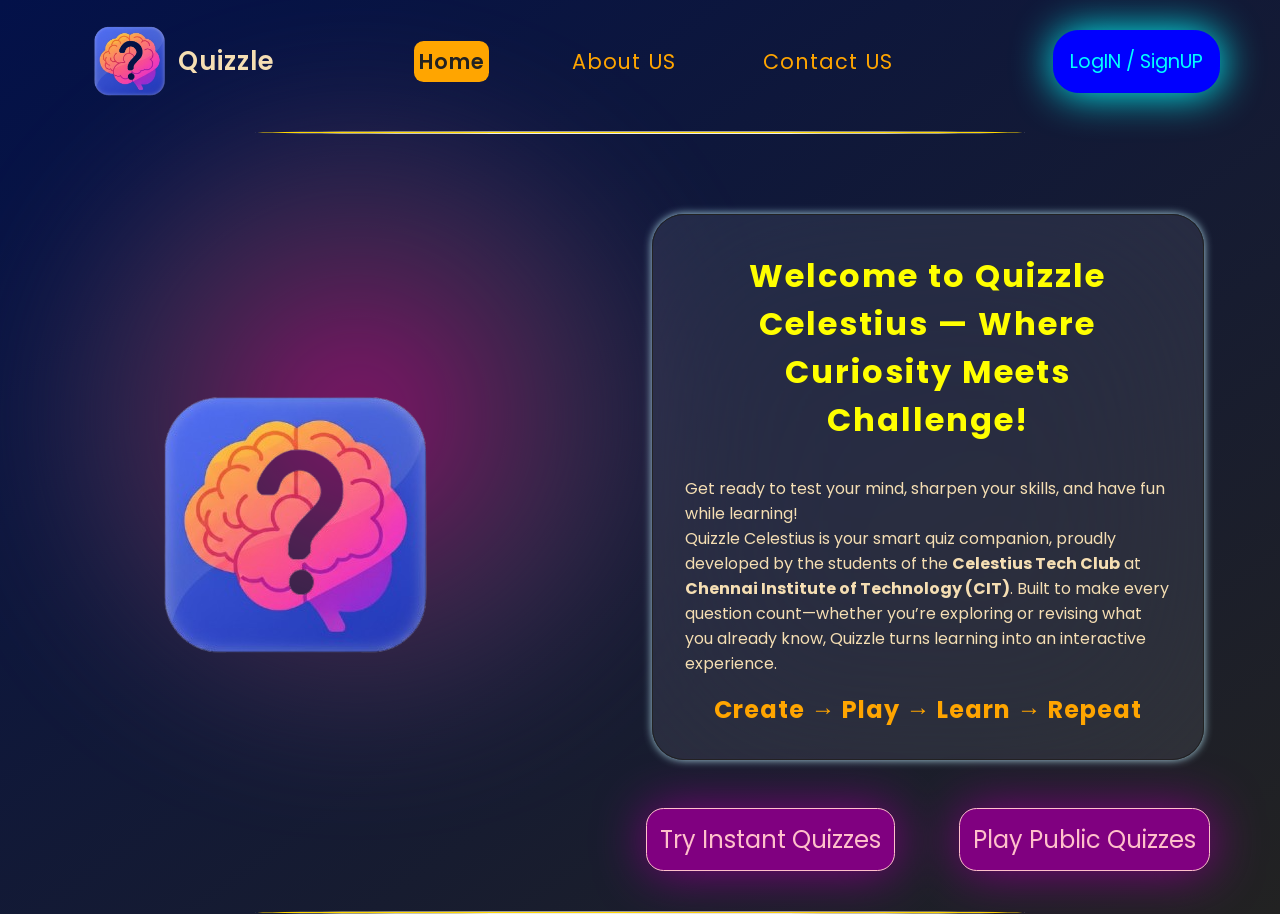
<file: index.html>
<!DOCTYPE html>
<html lang="en">
<head>
    <meta charset="UTF-8">
    <meta name="viewport" content="width=device-width, initial-scale=1.0">
    <title>Quizzle Celestius | Online Quiz Creator & Practice Platform - CIT Chennai</title>
    <meta name="description" content="Create, play, and share interactive quizzes with Quizzle Celestius. Test your skills in HTML, CSS, JavaScript, and Python. Developed by Chennai Institute of Technology (CIT) Celestius Tech Club.">
    <meta name="keywords" content="Quizzle, Quizzle Celestius, Quizzle CIT, Chennai Institute of Technology, Celestius Tech Club, online quiz creator, play quizzes, HTML CSS JS practice">
    <meta name="robots" content="index, follow">
    <link rel="canonical" href="https://quizzle-celestius.netlify.app/index.html">
    
    <!-- Open Graph / Facebook -->
    <meta property="og:type" content="website">
    <meta property="og:url" content="https://quizzle-celestius.netlify.app/index.html">
    <meta property="og:title" content="Quizzle Celestius | Online Quiz Creator & Practice Platform - CIT Chennai">
    <meta property="og:description" content="Create, play, and share interactive quizzes with Quizzle Celestius. Test your skills in HTML, CSS, JavaScript, and Python. Developed by Chennai Institute of Technology (CIT) Celestius Tech Club.">
    <meta property="og:image" content="https://quizzle-celestius.netlify.app/Assets/Images/quizzle-logo-2-bgless.png">
    
    <!-- Twitter -->
    <meta property="twitter:card" content="summary_large_image">
    <meta property="twitter:url" content="https://quizzle-celestius.netlify.app/index.html">
    <meta property="twitter:title" content="Quizzle Celestius | Online Quiz Creator & Practice Platform - CIT Chennai">
    <meta property="twitter:description" content="Create, play, and share interactive quizzes with Quizzle Celestius. Test your skills in HTML, CSS, JavaScript, and Python. Developed by Chennai Institute of Technology (CIT) Celestius Tech Club.">
    <meta property="twitter:image" content="https://quizzle-celestius.netlify.app/Assets/Images/quizzle-logo-2-bgless.png">

    <link rel="stylesheet" href="index.css">
    <link rel="stylesheet" href="header.css">
    <link rel="icon" type="image/png" href="Assets/Images/quizzle-logo-2-bgless.png">
    <link rel="shortcut icon" type="image/png" href="Assets/Images/quizzle-logo-2-bgless.png">
    <link rel="apple-touch-icon" href="Assets/Images/quizzle-logo-2-bgless.png">

    <!-- Structured Data -->
    <script type="application/ld+json">
    {
      "@context": "https://schema.org",
      "@type": "WebSite",
      "name": "Quizzle Celestius",
      "url": "https://quizzle-celestius.netlify.app/",
      "description": "Create, play, and share interactive quizzes. Test your skills in HTML, CSS, JavaScript, and Python. Developed by Chennai Institute of Technology (CIT) Celestius Tech Club.",
      "potentialAction": {
        "@type": "SearchAction",
        "target": "https://quizzle-celestius.netlify.app/instant-quizes.html?search={search_term_string}",
        "query-input": "required name=search_term_string"
      },
      "author": {
        "@type": "Organization",
        "name": "Celestius Tech Club - Chennai Institute of Technology"
      }
    }
    </script>
</head>
<body>
    <div class="gradient-sphere circle-1"></div>
    <div class="gradient-sphere circle-2"></div>
    <header>
        <div class="logo-container">
            <a href="index.html"><img class="h-logo" src="Assets/Images/quizzle-logo-2-bgless.png" alt="Logo"></a>
            <span>Quizzle</span>
        </div>
        <div class="tab-container">
            <a href="#" class="active head-link">Home</a>
            <a href="about-us.html" class="head-link">About US</a>
            <a href="contact.html" class="head-link">Contact US</a>
        </div>
        <div class="login-container">
            <a id='dynBtn' href="login-page.html">LogIN / SignUP</a>
        </div>
    </header>
    <hr>
    <div class="top-container">
        <div class="left">
            <img src="Assets/Images/quizzle-logo-2-bgless.png" alt="logo">
        </div>
        <div class="right">
            <div class="content">
                <h1>Welcome to Quizzle Celestius — Where Curiosity Meets Challenge!</h1>
                <p>Get ready to test your mind, sharpen your skills, and have fun while learning!<br>Quizzle Celestius is your smart quiz companion, proudly developed by the students of the <strong>Celestius Tech Club</strong> at <strong>Chennai Institute of Technology (CIT)</strong>. Built to make every question count—whether you’re exploring or revising what you already know, Quizzle turns learning into an interactive experience.</p>
                <h2>Create &rarr; Play &rarr; Learn &rarr; Repeat</h2>
            </div>
            <div class="combi">
                <a class="explore-btn" href="instant-quizes.html">Try Instant Quizzes</a>
                <a class="explore-btn" href="play-quiz.html">Play Public Quizzes</a>
            </div>
        </div>
    </div>
    <hr>
    <script src="general.js"></script>
</body>
</html>
</file>
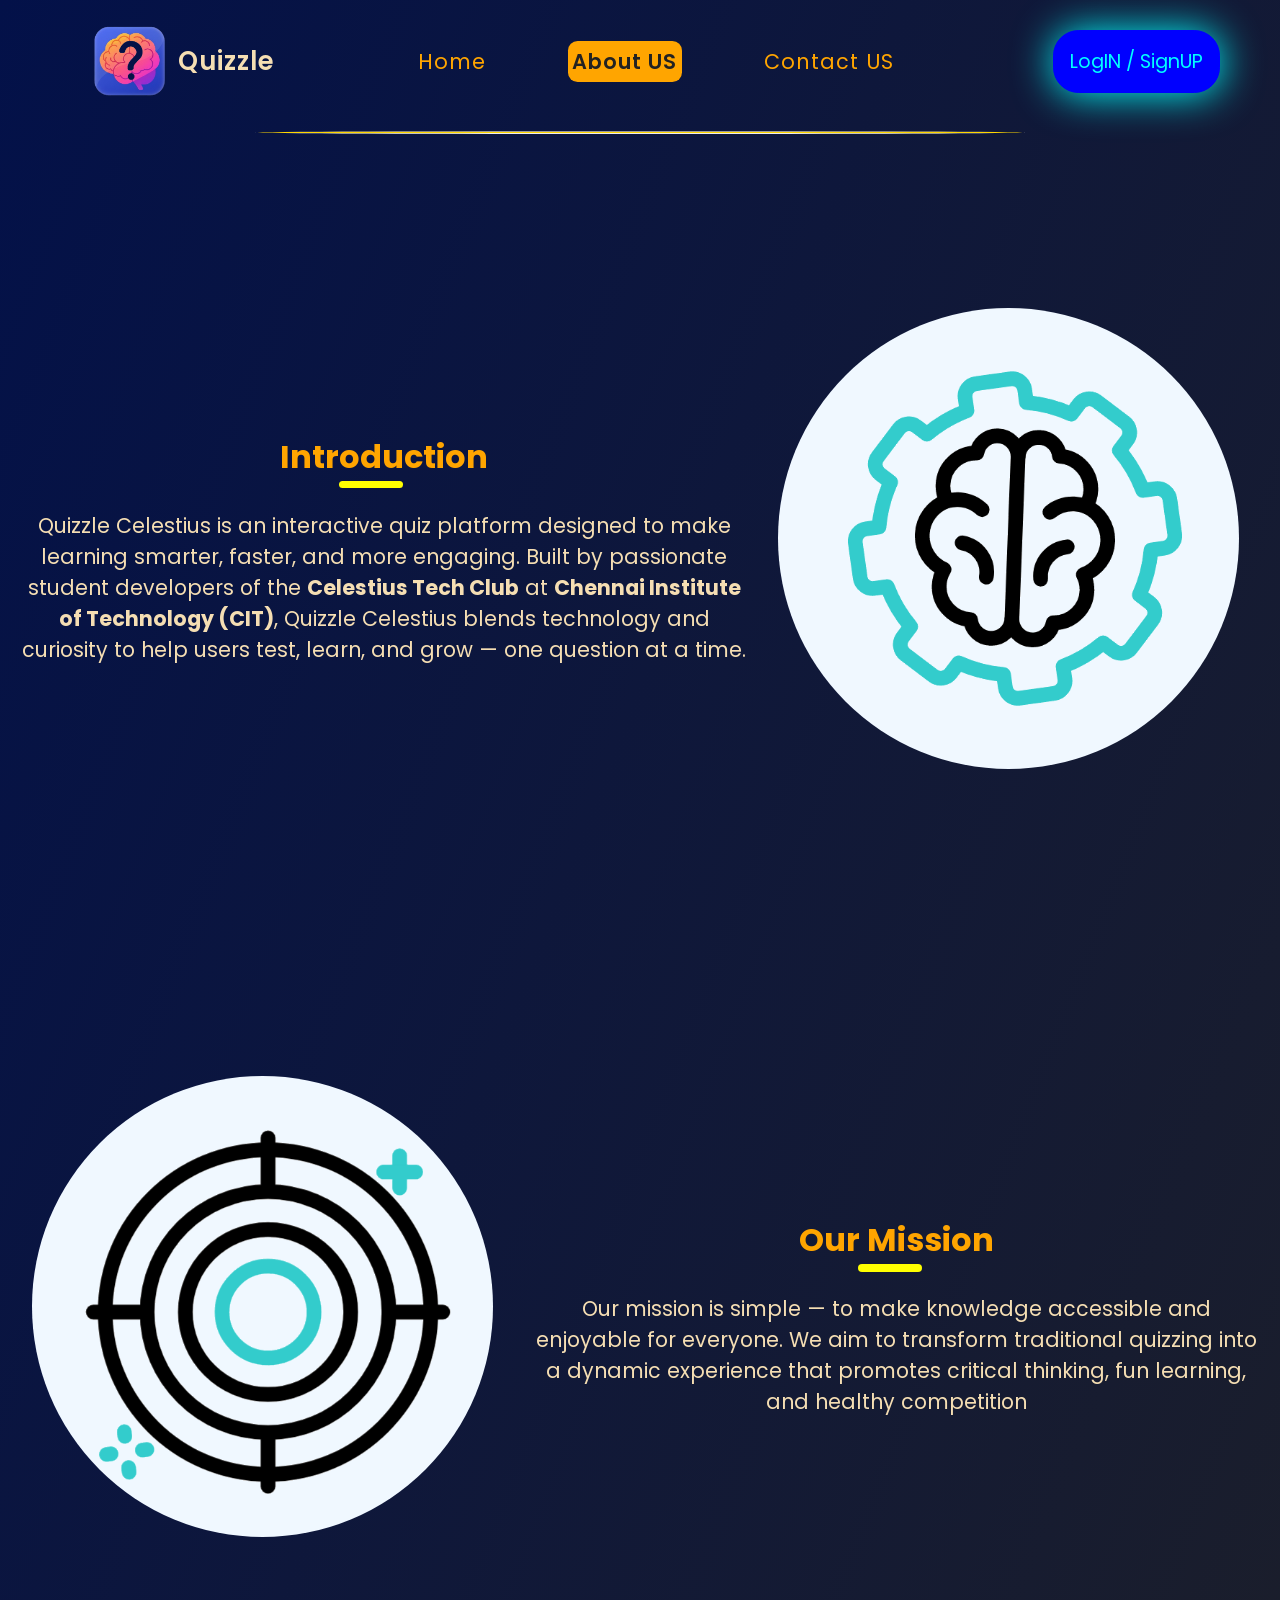
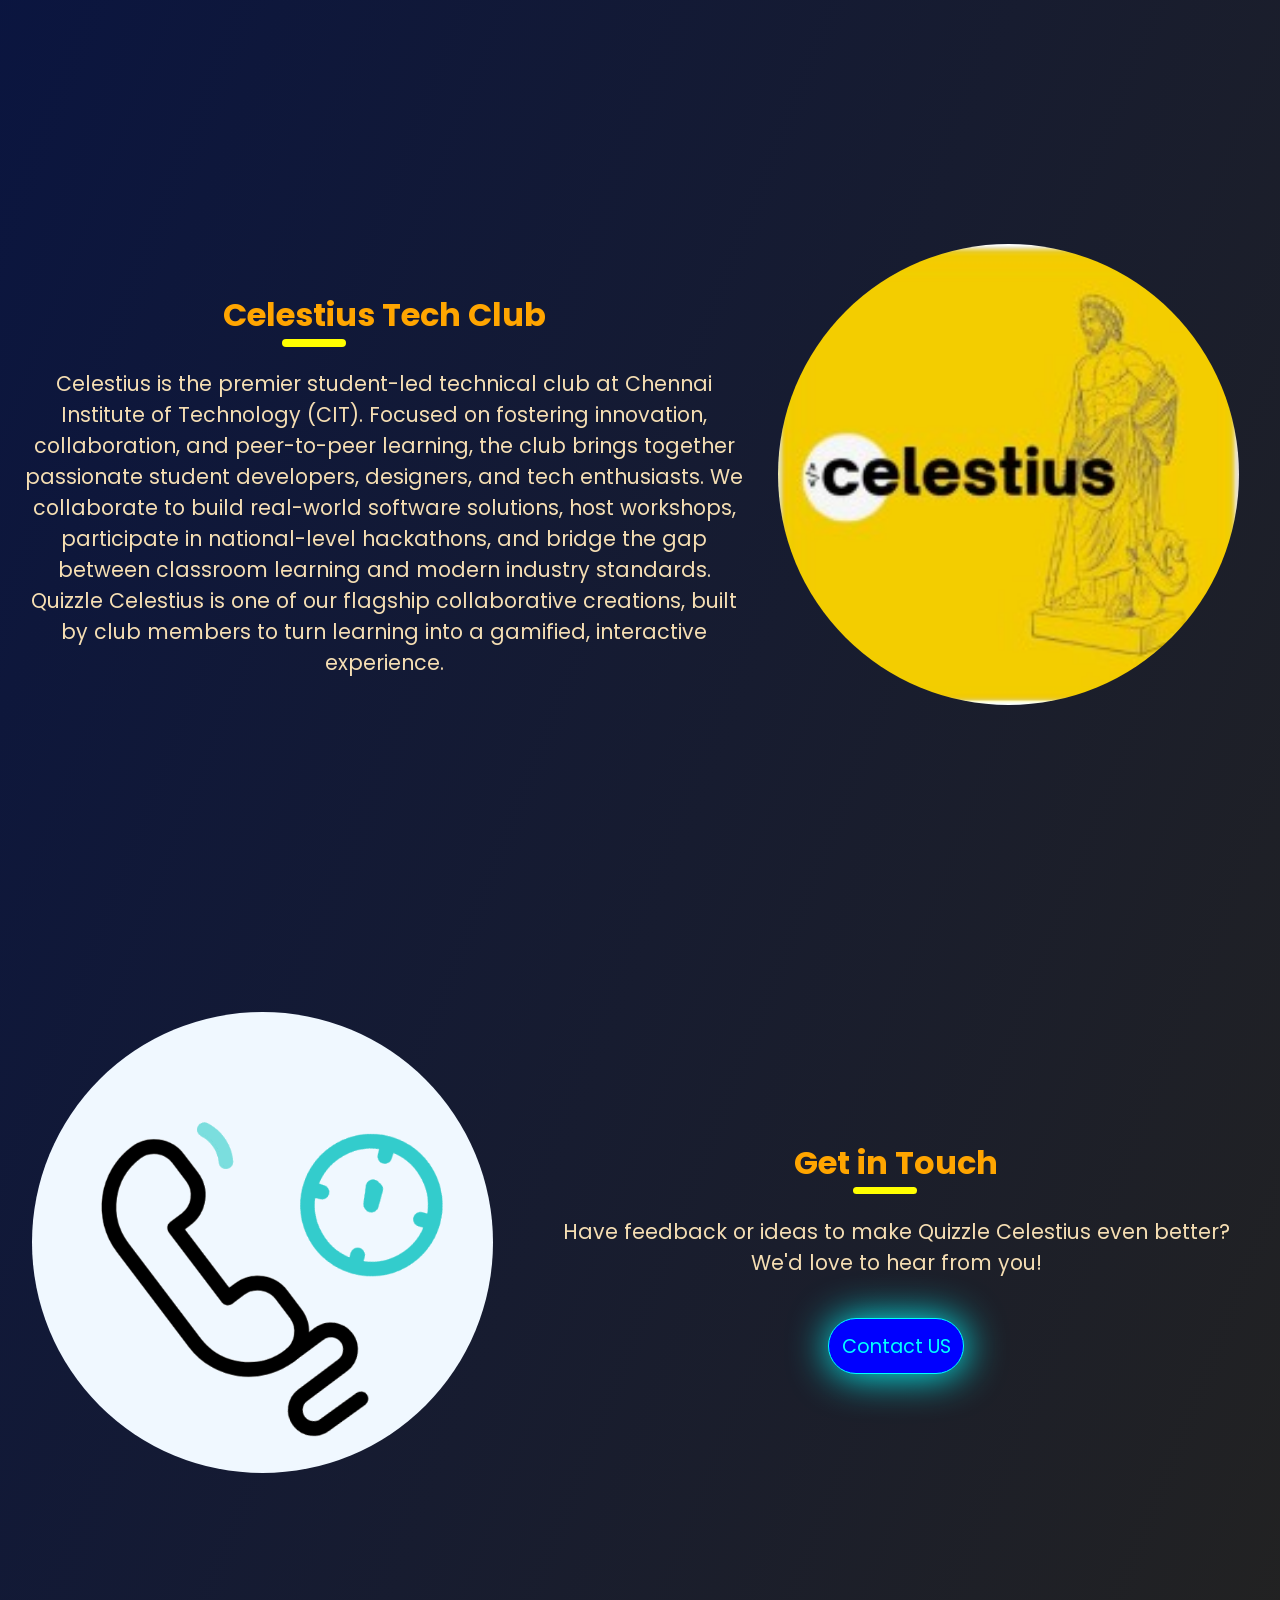
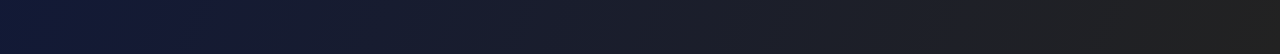
<file: about-us.html>
<!DOCTYPE html>
<html lang="en">
<head>
    <meta charset="UTF-8">
    <meta name="viewport" content="width=device-width, initial-scale=1.0">
    <title>About Us | Quizzle Celestius - Student Learning Platform by CIT</title>
    <meta name="description" content="Learn about Quizzle Celestius, an interactive quiz platform created by the students of Celestius Tech Club at Chennai Institute of Technology (CIT) to make learning accessible, fun, and fast.">
    <meta name="keywords" content="About Quizzle Celestius, Chennai Institute of Technology, CIT, Celestius Tech Club, student project, interactive quiz, about us">
    <meta name="robots" content="index, follow">
    <link rel="canonical" href="https://quizzle-celestius.netlify.app/about-us.html">

    <!-- Open Graph -->
    <meta property="og:type" content="website">
    <meta property="og:url" content="https://quizzle-celestius.netlify.app/about-us.html">
    <meta property="og:title" content="About Us | Quizzle Celestius - Student Learning Platform by CIT">
    <meta property="og:description" content="Learn about Quizzle Celestius, an interactive quiz platform created by the students of Celestius Tech Club at Chennai Institute of Technology (CIT).">
    <meta property="og:image" content="https://quizzle-celestius.netlify.app/Assets/Images/quizzle-logo-2-bgless.png">

    <!-- Twitter -->
    <meta property="twitter:card" content="summary_large_image">
    <meta property="twitter:url" content="https://quizzle-celestius.netlify.app/about-us.html">
    <meta property="twitter:title" content="About Us | Quizzle Celestius - Student Learning Platform by CIT">
    <meta property="twitter:description" content="Learn about Quizzle Celestius, an interactive quiz platform created by the students of Celestius Tech Club at Chennai Institute of Technology (CIT).">
    <meta property="twitter:image" content="https://quizzle-celestius.netlify.app/Assets/Images/quizzle-logo-2-bgless.png">

    <link rel="icon" type="image/png" href="Assets/Images/quizzle-logo-2-bgless.png">
    <link rel="shortcut icon" type="image/png" href="Assets/Images/quizzle-logo-2-bgless.png">
    <link rel="apple-touch-icon" href="Assets/Images/quizzle-logo-2-bgless.png">
    <link rel="stylesheet" href="header.css">
    <link rel="stylesheet" href="about-us.css">
</head>
<body>
    <div class="gradient-sphere circle-1"></div>
    <div class="gradient-sphere circle-2"></div>
    <header>
        <div class="logo-container">
            <a href="index.html"><img class="h-logo" src="Assets/Images/quizzle-logo-2-bgless.png" alt="Logo"></a>
            <span>Quizzle</span>
        </div>
        <div class="tab-container">
            <a href="index.html" class="head-link">Home</a>
            <a href="#" class="active head-link">About US</a>
            <a href="contact.html" class="head-link">Contact US</a>
        </div>
        <div class="login-container">
            <a id="dynBtn" href="login-page.html">LogIN / SignUP</a>
        </div>
    </header>
    <hr>
    <div class="encloser even">
        <div class="left">
            <div class="content">
                 <h1>Introduction</h1>
                 <p>Quizzle Celestius is an interactive quiz platform designed to make learning smarter, faster, and more engaging. Built by passionate student developers of the <strong>Celestius Tech Club</strong> at <strong>Chennai Institute of Technology (CIT)</strong>, Quizzle Celestius blends technology and curiosity to help users test, learn, and grow — one question at a time.</p>
            </div>
        </div>
        <div class="right">
            <div class="img-container">
                <img class="rt-img" src="Assets/Images/rotating-ring-withoutbg.gif" alt="">
            </div>
        </div>
    </div>
    <div class="encloser odd">
        <div class="left">
            <div class="img-container">
                <img class="lft-img" src="Assets/Images/mission-wbg.gif" alt="">
            </div>
        </div>
        <div class="right">
            <div class="content">
                <h1>Our Mission</h1>
                <p>Our mission is simple — to make knowledge accessible and enjoyable for everyone. We aim to transform traditional quizzing into a dynamic experience that promotes critical thinking, fun learning, and healthy competition</p>
            </div>
        </div>
    </div>
    <div class="encloser even">
        <div class="left">
            <div class="content">
                <h1>Celestius Tech Club</h1>
                <p>Celestius is the premier student-led technical club at Chennai Institute of Technology (CIT). Focused on fostering innovation, collaboration, and peer-to-peer learning, the club brings together passionate student developers, designers, and tech enthusiasts. We collaborate to build real-world software solutions, host workshops, participate in national-level hackathons, and bridge the gap between classroom learning and modern industry standards. Quizzle Celestius is one of our flagship collaborative creations, built by club members to turn learning into a gamified, interactive experience.</p>
            </div>
        </div>
        <div class="right">
            <div class="img-container">
                <img class="rt-img" src="Assets/Images/celestius-logo.jpeg" alt="Celestius Tech Club CIT">
            </div>
        </div>
    </div>
    <div class="encloser odd">
        <div class="left">
            <div class="img-container">
                <img class="lft-img" src="Assets/Images/contact-us-wbg.gif" alt="Contact Us">
            </div>
        </div>
        <div class="right">
            <div class="content">
                <h1>Get in Touch</h1>
                <p>Have feedback or ideas to make Quizzle Celestius even better?<br>We'd love to hear from you!</p>
                <a href="contact.html">Contact US</a>
            </div>
        </div>
    </div>
    <script src="general.js"></script>
</body>
</html>
</file>
<file: index.css>
@import url('https://fonts.googleapis.com/css2?family=Poppins&display=swap');
*{
    margin: 0;
    padding: 0;
    /* color: wheat; */
    font-family: "Poppins", sans-serif;
}
body{
    background: linear-gradient(to bottom right, #031149,#222);
    min-height: 100dvh;
    min-width: 100dvw;
    overflow-x: hidden;
}
.gradient-sphere{
    position: absolute;
    border-radius: 50%;
    filter: blur(80px);
    z-index: -2;
    opacity: 0;
}
.circle-1{
    width: 32rem;
    height: 32rem;
    background: radial-gradient(rgb(222, 14, 156),#223,violet);
    top: 10rem;
    left: 6.3rem;
    animation: glitterNglow both;
    animation-duration: 3s;
    animation-iteration-count: infinite;
    animation-direction: alternate;
    opacity: .5;
}
@keyframes glitterNglow {
    to{
        opacity: .9;
    }
}

.top-container{
    display: grid;
    grid-template-columns: 45% 55%;
    min-height: 80dvh;
    /* border: 2px solid yellow; */
}
.left{
    display: flex;
    align-items: center;
    justify-content: center;
}
.left img{
    padding-left: .2rem;
    padding-bottom: .6rem;
    animation-name: imgAppear;
    animation-duration: 2.5s;
    animation-fill-mode: forwards;
}
@keyframes imgAppear {
    from{
        transform: scale(0) rotate(-30deg);
    }
}
.right{
    display: flex;
    flex-direction: column;
    align-items: center;
    justify-content: center;
}
.explore-btn{
    margin: 2rem;
    margin-top: 3rem;
    padding: .8rem;
    box-shadow: 1px 1px 50px purple;
    font-size: 1.5rem;
    background-color: purple;
    color: pink;
    border-radius: 1.1rem;
    transition: both 1s;
    animation-name: btnAppear;
    animation-duration: 1.8s;
    animation-direction: alternate;
    animation-delay: 1s;
    transition: all 1s;
    animation-fill-mode: forwards;
    border: .1px solid pink;
    transform: rotate(-20deg) scale(0);
}
@keyframes btnAppear {
    to{
        transform: rotate(0deg) scale(1);
    }
}
.explore-btn:hover{
    color: purple;
    background: pink;
    box-shadow: 1px 1px 20px violet;
}
.combi{
    display: flex;

}
.right .content{
    padding: 2rem;
    margin-top: 5rem;
    background: rgba(255, 255, 255, 0.08);
    backdrop-filter: blur(100px);
    border-radius: 2rem;
    box-shadow: 0 0 8px lightblue;
    border: .5px solid #222;
    width: 38dvw;
    animation-name: appear;
    animation-duration: 1.5s;
    animation-direction: alternate;
}
@keyframes appear {
    from{
        transform: translate(500px);
    }
}
.right .content h1{
    text-align: center;
    padding: .3rem;
    padding-bottom: 2rem;
    color: yellow;
    letter-spacing: 2px;
}
.right p{
    color: wheat;
}
.right .content h2{
    padding-top: 1rem;
    text-align: center;
    color: orange;
    letter-spacing: 1px;
}
hr{
    width: 60dvw;
    text-align: center;
    border-radius: 50%;
    height: 1px;
    margin: 0 auto;
    background: gold;
    margin-top: .5rem;
    animation-name: hrExpand;
    animation-duration: 1.4s;
    animation-direction: alternate;
}
@keyframes hrExpand {
    from{
        width: 0;
    }
}
</file>
<file: header.css>
@import url('https://fonts.googleapis.com/css2?family=Poppins&display=swap');
*{
    margin: 0;
    padding: 0;
    font-family: "Poppins", sans-serif;
}
header{
    width: 100dvw;
    height: 13dvh;
    /* border: 2px solid red; */
    padding: .2rem 1rem;
    display: grid;
    grid-template-columns: 25% 50% 25%;
    justify-content: space-between;
    align-items: center;
}
.logo-container{
    display: flex;
    justify-content: center;
    /* border: 2px solid green; */
    align-items: center;
}
.logo-container span{
    font-size: 1.6rem;
    font-weight: 600;
    color: wheat;
    letter-spacing: 1px;
}
.h-logo{
    width: 100px;
}
.head-link{
    color: orange;
    padding: .3rem;
}
.head-link:hover{
    color: yellow;
}
.active{
    background-color: orange;
    color: #222;
    font-weight: 600;
    padding: .3rem;
    border-radius: .6rem;
    transition: all 1s;
}
.active:hover{
    color: #223;
    box-shadow: 1px 1px 40px orange;
}
.tab-container a{
    letter-spacing: 1px;
    font-size: 1.3rem;

}
a{
    text-decoration: none;
    font-size: 1.2rem;
}
.tab-container{
    display: flex;
    justify-content: space-evenly;
}
.login-container{
    display: flex;
    justify-content: center;
    align-items: center;
    /* border: 2px solid green; */
}
.login-container a{
    padding: 1rem;
    background: blue;
    color: aqua;
    border-radius: 1.6rem;
    transition: all 1s;
    border: .1px solid blue;
    box-shadow: 1px 1px 40px aqua;
}
.login-container a:hover{
    background: aqua;
    color: blue;
    border: .1px solid aqua;
    box-shadow: 1px 1px 40px blue;
}
hr{
    width: 60dvw;
    text-align: center;
    border-radius: 50%;
    height: 1px;
    margin: 0 auto;
    background: gold;
    margin-top: .5rem;
    animation-name: hrExpand;
    animation-duration: 1.4s;
    animation-direction: alternate;
}
@keyframes hrExpand {
    from{
        width: 0;
    }
}
</file>
<file: about-us.css>
@import url('https://fonts.googleapis.com/css2?family=Poppins&display=swap');
*{
    margin: 0;
    padding: 0;
    font-family: "Poppins", sans-serif;
}
body{
    background: linear-gradient(to bottom right, #031149,#222);
    min-height: 100dvh;
    min-width: 100dvw;
    overflow-x: hidden;
}
.even{
    display: grid;
    grid-template-columns: 60% 40%;
}
.odd{
    display: grid;
    grid-template-columns: 40% 60%;
}
.encloser{
    margin: 3rem 0;
    align-items: center;
    justify-content: center;
    min-width: 100dvw;
    min-height: 80dvh;
}
.left{
    padding: 5rem 0;
    display: flex;
    flex-direction: column;
    justify-content: center;
}
.content h1{
    text-align: center;
    color: orange;
    padding: 1.3rem;
    position: relative;
}
.content h1::after{
    content: '';
    position: absolute;
    width: 0;
    background: yellow;
    border-radius: 2rem;
    animation-name: mover;
    animation-duration: 1.4s;
    animation-iteration-count: 1;
    animation-delay: 2s;
    animation-fill-mode: forwards;
    animation-direction: alternate;
    height: .8dvh;
    top: 4.3rem;
    left: 5rem;
}
@keyframes mover {
    to{
        width: 5dvw;
    }
}
.content p{
    color: wheat;
    padding: .5rem 1.3rem;
    font-size: 1.29rem;
    text-align: center;
}
.right{
    display: flex;
    align-items: center;
    justify-content: center;
}
.lft-img{
    margin-left: 2rem;
}
.rt-img{
    margin-right: 2rem;
}
.img-container img{
    width: 36dvw;
    background: aliceblue;
    border-radius: 50%;
    animation-name: imgAppear;
    animation-duration: 1.2s;
    animation-fill-mode: forwards;
}
@keyframes imgAppear {
    from{
        transform: scale(0) translate(2000px);
    }
}
.content{
    display: flex;
    flex-direction: column;
    align-items: center;
    justify-content: center;
    animation-name: cntAppear;
    animation-duration: 1.2s;
    animation-fill-mode: forwards;
}
@keyframes cntAppear {
    from{
        transform: scale(0) translate(-2000px);
    }
}
.content a{
    text-align: center;
    padding: .8rem;
    background: blue;
    margin-top: 2rem;
    color: aqua;
    border-radius: 2rem;
    border: .01px solid aqua;
    box-shadow: 1px 1px 40px aqua;
    transition: all 1s;
}
.content a:hover{
    color: blue;
    background: aqua;
    box-shadow: 1px 1px 40px blue;
    border: .01px solid blue;
}
</file>
